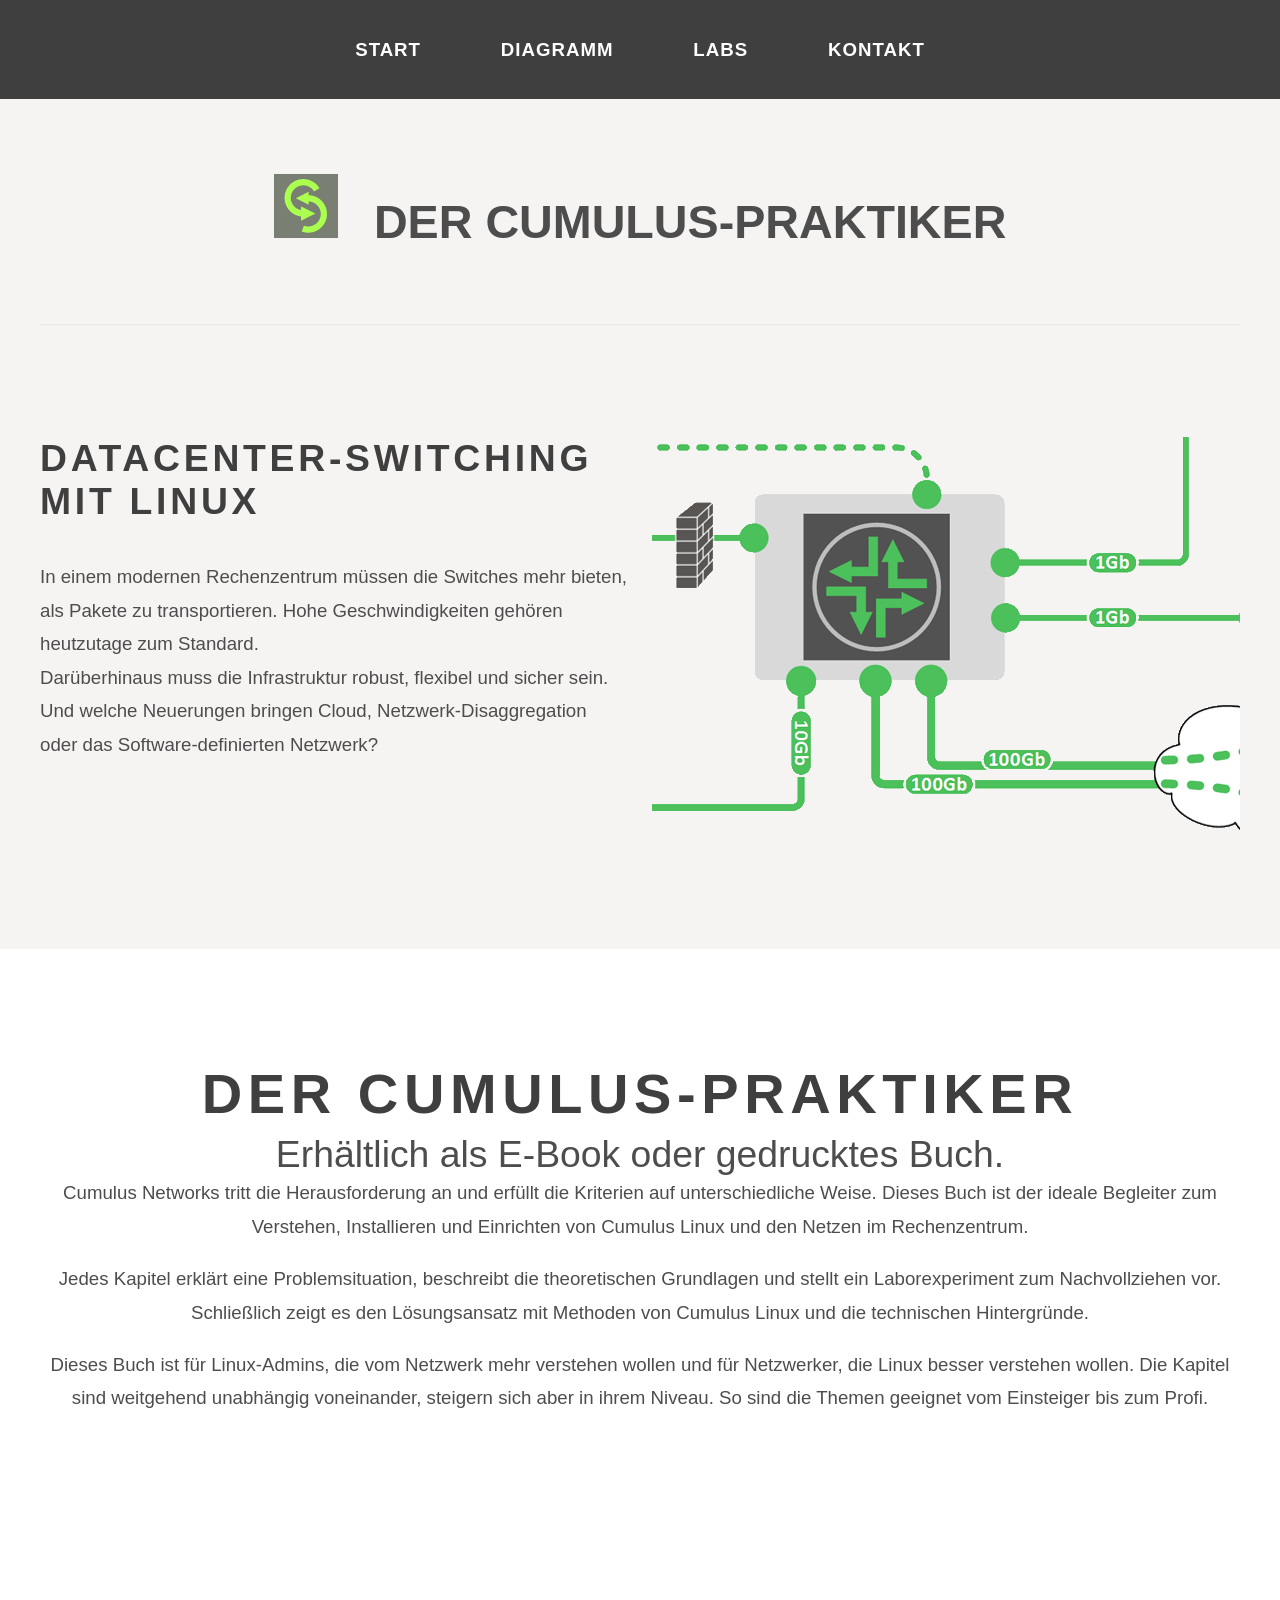
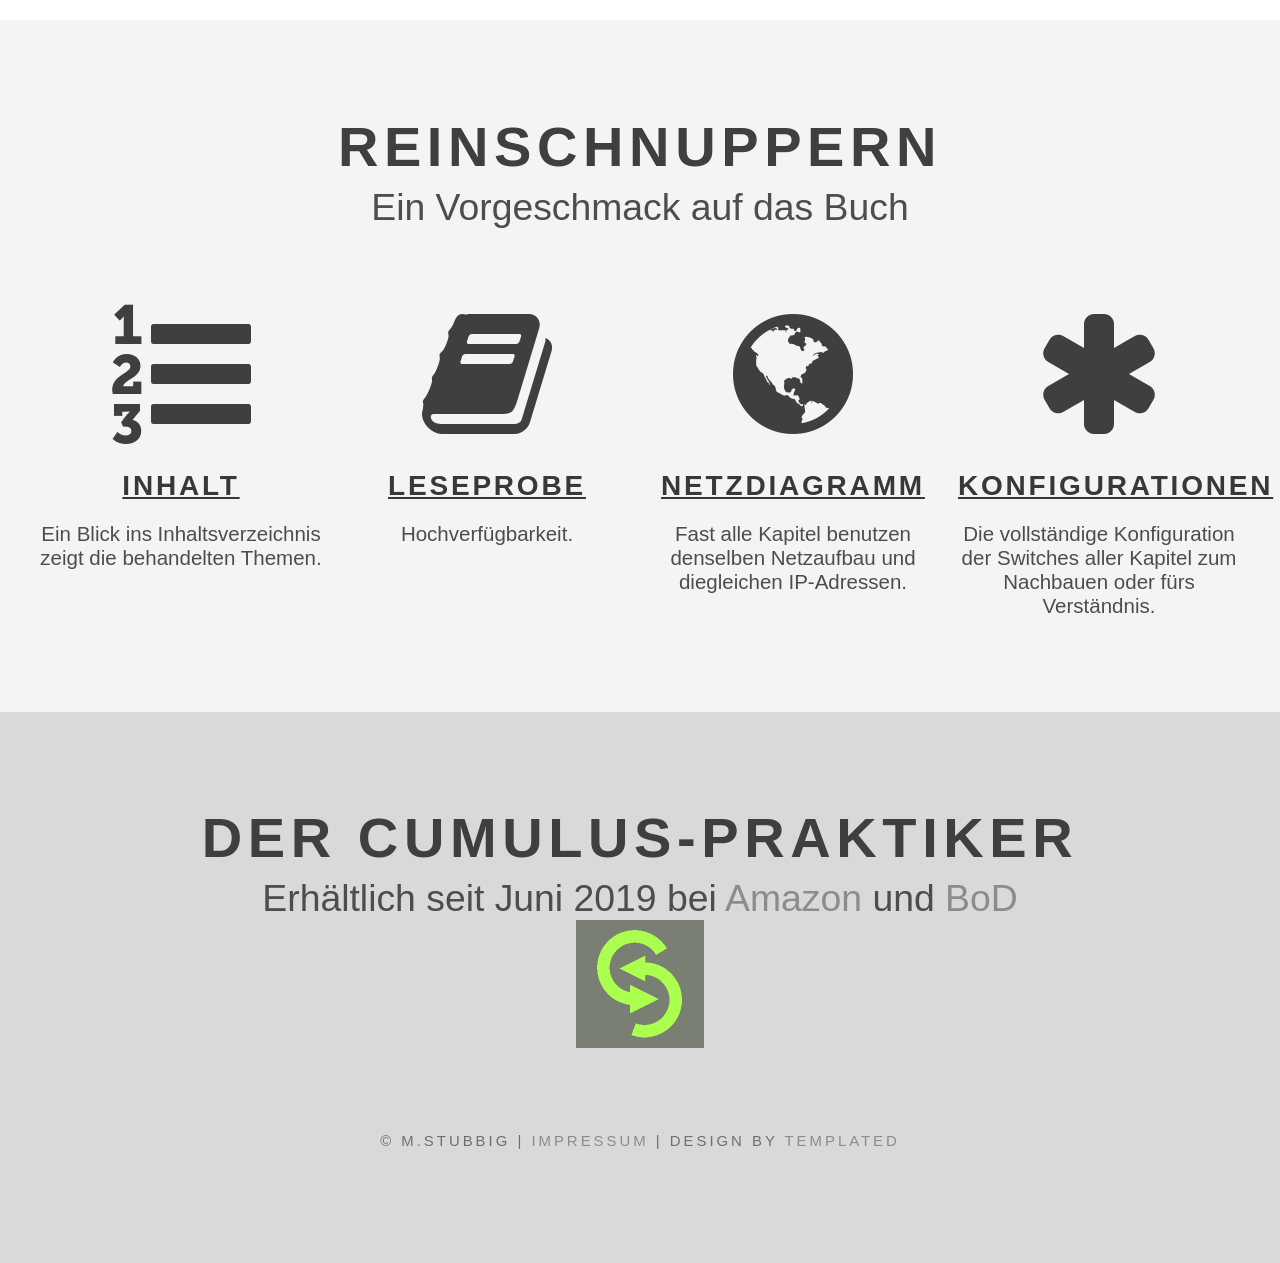
<file: index.html>
<!DOCTYPE html PUBLIC "-//W3C//DTD XHTML 1.0 Strict//EN" "http://www.w3.org/TR/xhtml1/DTD/xhtml1-strict.dtd">
<!--
Design by TEMPLATED
http://templated.co
Released for free under the Creative Commons Attribution License

Name       : TwoColours 
Description: A two-column, fixed-width design with dark color scheme.
Version    : 1.0
Released   : 20130811

-->
<html xmlns="http://www.w3.org/1999/xhtml">
	<head>
		<meta http-equiv="Content-Type" content="text/html; charset=utf-8" />
		<title>Der Cumulus-Praktiker</title>
		<meta name="keywords" content="" />
		<meta name="description" content="" />
		<link href="css/default.css" rel="stylesheet" type="text/css" media="all" />
		<link href="css/fonts.css" rel="stylesheet" type="text/css" media="all" />
	</head>

	<body>
		<div id="header">
			<div id="menu" class="container">
				<ul>
					<li class="current_page_item"><a href="#" accesskey="1" title="">Start</a></li>
					<li><a href="Netzdiagramm.png" title="Netzdiagramm">Diagramm</a></li>
					<li><a href="https://github.com/der-cumulus-praktiker/der-cumulus-praktiker.github.io/tree/master/Kapitel" title="">Labs</a></li>
					<li><a href="mailto:der.cumulus.praktiker@gmail.com" title="Kontakt">Kontakt</a></li>
				</ul>
			</div>
		</div>

		<div id="logo" class="container">
			<h1>
				<img src="images/logo_256.png" width="64" alt="Logo" />
				<span>Der Cumulus-Praktiker</span>
			</h1>
		</div>

		<div id="page" class="container">
			<div id="content">
				<div class="title">
					<h2>Datacenter-Switching mit Linux</h2>
				</div>
				<p>In einem modernen Rechenzentrum müssen die Switches mehr bieten, als Pakete zu transportieren. Hohe Geschwindigkeiten gehören heutzutage zum Standard.<br/>
				Darüberhinaus muss die Infrastruktur robust, flexibel und sicher sein. Und welche Neuerungen bringen Cloud, Netzwerk-Disaggregation oder das Software-definierten Netzwerk?</p>
			</div>

			<div id="sidebar">
				<img src="images/cover.png" alt="" />
			</div>
		</div>


		<div id="portfolio-wrapper">
			<div id="portfolio" class="container">
				<div class="major">
					<h2>Der Cumulus-Praktiker</h2>
					<span class="byline">Erh&auml;ltlich als E-Book oder gedrucktes Buch.</span>
					<p>Cumulus Networks tritt die Herausforderung an und erfüllt die Kriterien auf unterschiedliche Weise. Dieses Buch ist der ideale Begleiter zum Verstehen, Installieren und Einrichten von Cumulus Linux und den Netzen im Rechenzentrum.</p>

					<p>Jedes Kapitel erklärt eine Problemsituation, beschreibt die theoretischen Grundlagen und stellt ein Laborexperiment zum Nachvollziehen vor. Schließlich zeigt es den Lösungsansatz mit Methoden von Cumulus Linux und die technischen Hintergründe.</p>

					<p>Dieses Buch ist für Linux-Admins, die vom Netzwerk mehr verstehen wollen und für Netzwerker, die Linux besser verstehen wollen. Die Kapitel sind weitgehend unabhängig voneinander, steigern sich aber in ihrem Niveau. So sind die Themen geeignet vom Einsteiger bis zum Profi.</p>
				</div>
			</div>
		</div>


		<div id="featured-wrapper">
			<div id="featured" class="container">
				<div class="major">
					<h2>Reinschnuppern</h2>
					<span class="byline">Ein Vorgeschmack auf das Buch</span>
				</div>
				<div class="column1">
					<span class="icon icon-list-ol"></span>
					<div class="title">
						<h2><a href="Inhaltsverzeichnis.pdf">Inhalt</a></h2>
						<span class="byline">Ein Blick ins Inhaltsverzeichnis zeigt die behandelten Themen.</span>
					</div>
				</div>
				<div class="column2">
					<span class="icon icon-book"></span>
					<div class="title">
						<h2><a href="Leseprobe_8_linkagg.pdf">Leseprobe</a></h2>
						<span class="byline">Hochverf&uuml;gbarkeit.</span>
					</div>
				</div>
				<div class="column3">
					<span class="icon icon-globe"></span>
					<div class="title">
						<h2><a href="Netzdiagramm.pdf">Netzdiagramm</a></h2>
						<span class="byline">Fast alle Kapitel benutzen denselben Netzaufbau und diegleichen IP-Adressen.</span>
					</div>
				</div>
				<div class="column4">
					<span class="icon icon-asterisk"></span>
					<div class="title">
						<h2><a href="https://github.com/der-cumulus-praktiker/der-cumulus-praktiker.github.io/tree/master/Kapitel">Konfigurationen</a></h2>
						<span class="byline">Die vollst&auml;ndige Konfiguration der Switches aller Kapitel zum Nachbauen oder f&uuml;rs Verst&auml;ndnis.</span>
					</div>
				</div>
			</div>
		</div>


		<div id="copyright-wrapper">
			<div id="copyright" class="container">
				<div class="major">
					<h2>Der Cumulus-Praktiker</h2>
					<span class="byline">Erhältlich seit Juni 2019 bei <a href="https://www.amazon.de/Cumulus-Praktiker-Datacenter-Switching-mit-Linux/dp/373860491X/">Amazon</a> und <a href="https://www.bod.de/buchshop/der-cumulus-praktiker-markus-stubbig-9783738604917">BoD</a></span>
					<img src='images/logo_256.png' alt='circle' width='128px' />
				</div>
				<p>&copy; M.Stubbig | <a href="https://github.com/der-cumulus-praktiker/der-cumulus-praktiker.github.io/blob/master/Impressum.md">Impressum</a> | Design by <a href="http://templated.co" rel="nofollow">TEMPLATED</a></p>
			</div>
		</div>
	</body>
</html>
</file>
<file: css/default.css>
html, body {
	height: 100%;
}
	
body {
	margin: 0px;
	padding: 0px;
	background: #F6F4F3;
	font-family: Helvetica, sans-serif;
	font-size: 14pt;
	font-weight: 400;
	color: #4E4D4D;
}
	
h1, h2, h3 {
	margin: 0;
	padding: 0;
}
	
p, ol, ul {
	margin-top: 0;
}
	
ol, ul {
	padding: 0;
	list-style: none;
}
	
p {
	line-height: 180%;
}
	
a {
	color: #383838;
}
	
a:hover {
	text-decoration: none;
}
	
.container {
	width: 1200px;
	margin: 0px auto;
}

.image {
	display: inline-block;
}
	
.image img {
	display: block;
	width: 100%;
}
	
.image-full {
	display: block;
	width: 100%;
	margin: 0 0 0 0;
}
	
.image-left {
	float: left;
	margin: 0 2em 2em 0;
}
	
.image-centered {
	display: block;
	margin: 0 0 2em 0;
}
	
.image-centered img {
	margin: 0 auto;
	width: auto;
}

ul.contact {
	overflow:  hidden;
	margin: 0em 0 3em 0;
	padding-top: 1em;
	text-align: center;
}
	
ul.contact li {
	display: inline-block;
	padding: 0em 0.30em;
	font-size: 1em;
}
	
ul.contact li span {
	display: none;
	margin: 0;
	padding: 0;
}
	
ul.contact li a {
	color: #FFF;
}
	
ul.contact li a:before {
	display: inline-block;
	background: #3f3f3f;
	width: 40px;
	height: 40px;
	line-height: 40px;
	border-radius: 20px;
	text-align: center;
	color: #FFFFFF;
}

.major {
	overflow: hidden;
	margin-bottom: 4em;
	text-align: center;
}
	
.major h2 {
	letter-spacing: 0.10em;
	text-transform: uppercase;
	font-size: 3em;
	font-weight: 700;
	color: #3f3f3f;
}

.major .byline {
	display: block;
	padding-top: 0.2em;
	font-weight: 300;
	font-size: 2em;
}

.title {
	text-align: center;
}
	
.title h2 {
	letter-spacing: 0.10em;
	text-transform: uppercase;
	font-weight: 700;
	color: #3f3f3f;
}

.title .byline {
	display: block;
	padding-top: 1em;
	font-weight: 300;
	font-size: 1.1em;
}

.button {
	display: inline-block;
	margin: 1em 0em;
	padding: 1em 3em 1em 3em;
	background: #3f3f3f;
	letter-spacing: 0.20em;
	text-decoration: none;
	text-align: center;
	text-transform: uppercase;
	font-weight: 400;
	font-size: 0.90em;
	color: #FFF;
}
	
#header {
	background: #3f3f3f;
}

#logo {
	padding: 4em 0em;
	text-transform: uppercase;
}

#logo h1 {
	text-align: center;
	font-weight: 900;
	font-size: 2.5em;
}
	
#logo span {
	padding: 0em 0em 0em 0.5em;
}
	
#logo a {
	color: #3f3f3f;
}

#menu ul {
	margin: 0;
	padding: 20px 0px 20px 0px;
	list-style: none;
	line-height: normal;
	text-align: center;
}
	
#menu li {
	display: inline-block;
}
	
#menu a {
	display: block;
	padding: 1em 2em;
	letter-spacing: 1px;
	text-decoration: none;
	text-transform: uppercase;
	font-size: 1em;
	font-weight: 700;
	color: #FFF;
}
	
#page {
	overflow: hidden;
	padding: 6em 0em;
	border-top: 1px solid #E5E5E5;
}

#content {
	float: left;
	width: 588px;
}
	
#content .title {
	padding-bottom: 2em;
	text-align: left;
}
	
#content h2 {
	font-size: 2em;
}
	
#content .byline {
	padding-top: 0;
	font-size: 1.5em;
}

#sidebar {
	float: right;
	width: 588px;
}

#copyright-wrapper {
	background: #d9d9d9;
}

#copyright {
	overflow: hidden;
	padding: 5em 0em;
}
	
#copyright p {
	letter-spacing: 0.20em;
	text-align: center;
	text-transform: uppercase;
	font-size: 0.80em;
	color: #6F6F6F;
}
	
#copyright a {
	text-decoration: none;
	color: #8C8C8C;
}

#featured-wrapper {
	overflow: hidden;
	padding: 5em 0em;
}
	
#featured h2 {
	text-align: center;
}

#featured .icon {
	position: relative;
	display: block;
	margin: 0px auto 20px auto;
	line-height:  normal;
	font-size: 6em;
	text-align: center;
	color: #3f3f3f;
}

	.column1,
	.column2,
	.column3,
	.column4
	{
		width: 282px;
	}
	
	.column1,
	.column2
	{
		float: left;
		margin-right: 24px;
	}
	
.column3 {
	float: left;
}
	
.column4 {
	float: right;
}

#portfolio-wrapper {
	padding: 6em 0em;
	background: #FFF;
}
	
#portfolio {
	overflow: hidden;
	text-align: center;
}
	
#portfolio img {
	margin: 0;
	padding: 0;
}
	
#portfolio .box {
	padding: 30px;
	background: #FFF;
	border-bottom: 2px solid #7C7C7C;
	border-right: 1px solid #DADADA;
	border-left: 1px solid #DADADA;
}
</file>
<file: css/fonts.css>
@charset 'UTF-8';

@font-face
{
	font-family: 'FontAwesome';
	src: url('https://maxcdn.bootstrapcdn.com/font-awesome/4.7.0/fonts/fontawesome-webfont.eot?v=3.0.1');
	src: url('https://maxcdn.bootstrapcdn.com/font-awesome/4.7.0/fonts/fontawesome-webfont.eot?#iefix&v=3.0.1') format('embedded-opentype'),
	     url('https://maxcdn.bootstrapcdn.com/font-awesome/4.7.0/fonts/fontawesome-webfont.woff?v=3.0.1') format('woff'),
	     url('https://maxcdn.bootstrapcdn.com/font-awesome/4.7.0/fonts/fontawesome-webfont.ttf?v=3.0.1') format('truetype'),
	     url('https://maxcdn.bootstrapcdn.com/font-awesome/4.7.0/fonts/fontawesome-webfont.svg#FontAwesome') format('svg');
	font-weight: normal;
	font-style: normal;
}

@font-face
{
	font-family: 'Font-Awesome-Social';
	src: url('https://github.com/rymohr/more-font-awesome-rails/raw/master/vendor/assets/fonts/fontawesome-social-webfont.eot');
	src: url('https://github.com/rymohr/more-font-awesome-rails/raw/master/vendor/assets/fonts/fontawesome-social-webfont.eot?#iefix') format('embedded-opentype'),
	     url('https://github.com/rymohr/more-font-awesome-rails/raw/master/vendor/assets/fonts/fontawesome-social-webfont.woff') format('woff'),
		 url('https://github.com/rymohr/more-font-awesome-rails/raw/master/vendor/assets/fonts/fontawesome-social-webfont.ttf') format('truetype'),
		 url('https://github.com/rymohr/more-font-awesome-rails/raw/master/vendor/assets/fonts/fontawesome-social-webfont.svg#Font-Awesome-More') format('svg');
	font-weight: normal;
	font-style: normal;
}

/*********************************************************************************/
/* Icons                                                                         */
/*********************************************************************************/

	/*
		Powered by:
		
		Font Awesome (http://fortawesome.github.com/Font-Awesome/)
		Font Awesome More (http://gregoryloucas.github.com/Font-Awesome-More/)
	*/

	.icon
	{
		text-decoration: none;
	}

		.icon:before
		{
			font-size: 1.25em;
			text-decoration: none;
			font-family: FontAwesome;
			font-weight: normal;
			font-style: normal;
			-webkit-text-rendering: optimizeLegibility;
			-moz-text-rendering: optimizeLegibility;
			-ms-text-rendering: optimizeLegibility;
			-o-text-rendering: optimizeLegibility;
			text-rendering: optimizeLegibility;
			-webkit-font-smoothing: antialiased;
			-moz-font-smoothing: antialiased;
			-ms-font-smoothing: antialiased;
			-o-font-smoothing: antialiased;
			font-smoothing: antialiased;
			-webkit-font-feature-settings: "liga" 1, "dlig" 1;
			-moz-font-feature-settings: "liga=1, dlig=1";
			-ms-font-feature-settings: "liga" 1, "dlig" 1;
			-o-font-feature-settings: "liga" 1, "dlig" 1;
			font-feature-settings: "liga" 1, "dlig" 1;
		}

		.icon-glass:before                { content: "\f000"; }
		.icon-music:before                { content: "\f001"; }
		.icon-search:before               { content: "\f002"; }
		.icon-envelope:before             { content: "\f003"; }
		.icon-heart:before                { content: "\f004"; }
		.icon-star:before                 { content: "\f005"; }
		.icon-star-empty:before           { content: "\f006"; }
		.icon-user:before                 { content: "\f007"; }
		.icon-film:before                 { content: "\f008"; }
		.icon-th-large:before             { content: "\f009"; }
		.icon-th:before                   { content: "\f00a"; }
		.icon-th-list:before              { content: "\f00b"; }
		.icon-ok:before                   { content: "\f00c"; }
		.icon-remove:before               { content: "\f00d"; }
		.icon-zoom-in:before              { content: "\f00e"; }

		.icon-zoom-out:before             { content: "\f010"; }
		.icon-off:before                  { content: "\f011"; }
		.icon-signal:before               { content: "\f012"; }
		.icon-cog:before                  { content: "\f013"; }
		.icon-trash:before                { content: "\f014"; }
		.icon-home:before                 { content: "\f015"; }
		.icon-file:before                 { content: "\f016"; }
		.icon-time:before                 { content: "\f017"; }
		.icon-road:before                 { content: "\f018"; }
		.icon-download-alt:before         { content: "\f019"; }
		.icon-download:before             { content: "\f01a"; }
		.icon-upload:before               { content: "\f01b"; }
		.icon-inbox:before                { content: "\f01c"; }
		.icon-play-circle:before          { content: "\f01d"; }
		.icon-repeat:before               { content: "\f01e"; }

		/* \f020 doesn't work in Safari. all shifted one down */
		.icon-refresh:before              { content: "\f021"; }
		.icon-list-alt:before             { content: "\f022"; }
		.icon-lock:before                 { content: "\f023"; }
		.icon-flag:before                 { content: "\f024"; }
		.icon-headphones:before           { content: "\f025"; }
		.icon-volume-off:before           { content: "\f026"; }
		.icon-volume-down:before          { content: "\f027"; }
		.icon-volume-up:before            { content: "\f028"; }
		.icon-qrcode:before               { content: "\f029"; }
		.icon-barcode:before              { content: "\f02a"; }
		.icon-tag:before                  { content: "\f02b"; }
		.icon-tags:before                 { content: "\f02c"; }
		.icon-book:before                 { content: "\f02d"; }
		.icon-bookmark:before             { content: "\f02e"; }
		.icon-print:before                { content: "\f02f"; }

		.icon-camera:before               { content: "\f030"; }
		.icon-font:before                 { content: "\f031"; }
		.icon-bold:before                 { content: "\f032"; }
		.icon-italic:before               { content: "\f033"; }
		.icon-text-height:before          { content: "\f034"; }
		.icon-text-width:before           { content: "\f035"; }
		.icon-align-left:before           { content: "\f036"; }
		.icon-align-center:before         { content: "\f037"; }
		.icon-align-right:before          { content: "\f038"; }
		.icon-align-justify:before        { content: "\f039"; }
		.icon-list:before                 { content: "\f03a"; }
		.icon-indent-left:before          { content: "\f03b"; }
		.icon-indent-right:before         { content: "\f03c"; }
		.icon-facetime-video:before       { content: "\f03d"; }
		.icon-picture:before              { content: "\f03e"; }

		.icon-pencil:before               { content: "\f040"; }
		.icon-map-marker:before           { content: "\f041"; }
		.icon-adjust:before               { content: "\f042"; }
		.icon-tint:before                 { content: "\f043"; }
		.icon-edit:before                 { content: "\f044"; }
		.icon-share:before                { content: "\f045"; }
		.icon-check:before                { content: "\f046"; }
		.icon-move:before                 { content: "\f047"; }
		.icon-step-backward:before        { content: "\f048"; }
		.icon-fast-backward:before        { content: "\f049"; }
		.icon-backward:before             { content: "\f04a"; }
		.icon-play:before                 { content: "\f04b"; }
		.icon-pause:before                { content: "\f04c"; }
		.icon-stop:before                 { content: "\f04d"; }
		.icon-forward:before              { content: "\f04e"; }

		.icon-fast-forward:before         { content: "\f050"; }
		.icon-step-forward:before         { content: "\f051"; }
		.icon-eject:before                { content: "\f052"; }
		.icon-chevron-left:before         { content: "\f053"; }
		.icon-chevron-right:before        { content: "\f054"; }
		.icon-plus-sign:before            { content: "\f055"; }
		.icon-minus-sign:before           { content: "\f056"; }
		.icon-remove-sign:before          { content: "\f057"; }
		.icon-ok-sign:before              { content: "\f058"; }
		.icon-question-sign:before        { content: "\f059"; }
		.icon-info-sign:before            { content: "\f05a"; }
		.icon-screenshot:before           { content: "\f05b"; }
		.icon-remove-circle:before        { content: "\f05c"; }
		.icon-ok-circle:before            { content: "\f05d"; }
		.icon-ban-circle:before           { content: "\f05e"; }

		.icon-arrow-left:before           { content: "\f060"; }
		.icon-arrow-right:before          { content: "\f061"; }
		.icon-arrow-up:before             { content: "\f062"; }
		.icon-arrow-down:before           { content: "\f063"; }
		.icon-share-alt:before            { content: "\f064"; }
		.icon-resize-full:before          { content: "\f065"; }
		.icon-resize-small:before         { content: "\f066"; }
		.icon-plus:before                 { content: "\f067"; }
		.icon-minus:before                { content: "\f068"; }
		.icon-asterisk:before             { content: "\f069"; }
		.icon-exclamation-sign:before     { content: "\f06a"; }
		.icon-gift:before                 { content: "\f06b"; }
		.icon-leaf:before                 { content: "\f06c"; }
		.icon-fire:before                 { content: "\f06d"; }
		.icon-eye-open:before             { content: "\f06e"; }

		.icon-eye-close:before            { content: "\f070"; }
		.icon-warning-sign:before         { content: "\f071"; }
		.icon-plane:before                { content: "\f072"; }
		.icon-calendar:before             { content: "\f073"; }
		.icon-random:before               { content: "\f074"; }
		.icon-comment:before              { content: "\f075"; }
		.icon-magnet:before               { content: "\f076"; }
		.icon-chevron-up:before           { content: "\f077"; }
		.icon-chevron-down:before         { content: "\f078"; }
		.icon-retweet:before              { content: "\f079"; }
		.icon-shopping-cart:before        { content: "\f07a"; }
		.icon-folder-close:before         { content: "\f07b"; }
		.icon-folder-open:before          { content: "\f07c"; }
		.icon-resize-vertical:before      { content: "\f07d"; }
		.icon-resize-horizontal:before    { content: "\f07e"; }

		.icon-bar-chart:before            { content: "\f080"; }
		.icon-twitter-sign:before         { content: "\f081"; }
		.icon-facebook-sign:before        { content: "\f082"; }
		.icon-camera-retro:before         { content: "\f083"; }
		.icon-key:before                  { content: "\f084"; }
		.icon-cogs:before                 { content: "\f085"; }
		.icon-comments:before             { content: "\f086"; }
		.icon-thumbs-up:before            { content: "\f087"; }
		.icon-thumbs-down:before          { content: "\f088"; }
		.icon-star-half:before            { content: "\f089"; }
		.icon-heart-empty:before          { content: "\f08a"; }
		.icon-signout:before              { content: "\f08b"; }
		.icon-linkedin-sign:before        { content: "\f08c"; }
		.icon-pushpin:before              { content: "\f08d"; }
		.icon-external-link:before        { content: "\f08e"; }

		.icon-signin:before               { content: "\f090"; }
		.icon-trophy:before               { content: "\f091"; }
		.icon-github-sign:before          { content: "\f092"; }
		.icon-upload-alt:before           { content: "\f093"; }
		.icon-lemon:before                { content: "\f094"; }
		.icon-phone:before                { content: "\f095"; }
		.icon-check-empty:before          { content: "\f096"; }
		.icon-bookmark-empty:before       { content: "\f097"; }
		.icon-phone-sign:before           { content: "\f098"; }
		.icon-twitter:before              { content: "\f099"; }
		.icon-facebook:before             { content: "\f09a"; }
		.icon-github:before               { content: "\f09b"; }
		.icon-unlock:before               { content: "\f09c"; }
		.icon-credit-card:before          { content: "\f09d"; }
		.icon-rss:before                  { content: "\f09e"; }

		.icon-hdd:before                  { content: "\f0a0"; }
		.icon-bullhorn:before             { content: "\f0a1"; }
		.icon-bell:before                 { content: "\f0a2"; }
		.icon-certificate:before          { content: "\f0a3"; }
		.icon-hand-right:before           { content: "\f0a4"; }
		.icon-hand-left:before            { content: "\f0a5"; }
		.icon-hand-up:before              { content: "\f0a6"; }
		.icon-hand-down:before            { content: "\f0a7"; }
		.icon-circle-arrow-left:before    { content: "\f0a8"; }
		.icon-circle-arrow-right:before   { content: "\f0a9"; }
		.icon-circle-arrow-up:before      { content: "\f0aa"; }
		.icon-circle-arrow-down:before    { content: "\f0ab"; }
		.icon-globe:before                { content: "\f0ac"; }
		.icon-wrench:before               { content: "\f0ad"; }
		.icon-tasks:before                { content: "\f0ae"; }

		.icon-filter:before               { content: "\f0b0"; }
		.icon-briefcase:before            { content: "\f0b1"; }
		.icon-fullscreen:before           { content: "\f0b2"; }

		.icon-group:before                { content: "\f0c0"; }
		.icon-link:before                 { content: "\f0c1"; }
		.icon-cloud:before                { content: "\f0c2"; }
		.icon-beaker:before               { content: "\f0c3"; }
		.icon-cut:before                  { content: "\f0c4"; }
		.icon-copy:before                 { content: "\f0c5"; }
		.icon-paper-clip:before           { content: "\f0c6"; }
		.icon-save:before                 { content: "\f0c7"; }
		.icon-sign-blank:before           { content: "\f0c8"; }
		.icon-reorder:before              { content: "\f0c9"; }
		.icon-list-ul:before              { content: "\f0ca"; }
		.icon-list-ol:before              { content: "\f0cb"; }
		.icon-strikethrough:before        { content: "\f0cc"; }
		.icon-underline:before            { content: "\f0cd"; }
		.icon-table:before                { content: "\f0ce"; }

		.icon-magic:before                { content: "\f0d0"; }
		.icon-truck:before                { content: "\f0d1"; }
		.icon-pinterest:before            { content: "\f0d2"; }
		.icon-pinterest-sign:before       { content: "\f0d3"; }
		.icon-google-plus-sign:before     { content: "\f0d4"; }
		.icon-google-plus:before          { content: "\f0d5"; }
		.icon-money:before                { content: "\f0d6"; }
		.icon-caret-down:before           { content: "\f0d7"; }
		.icon-caret-up:before             { content: "\f0d8"; }
		.icon-caret-left:before           { content: "\f0d9"; }
		.icon-caret-right:before          { content: "\f0da"; }
		.icon-columns:before              { content: "\f0db"; }
		.icon-sort:before                 { content: "\f0dc"; }
		.icon-sort-down:before            { content: "\f0dd"; }
		.icon-sort-up:before              { content: "\f0de"; }

		.icon-envelope-alt:before         { content: "\f0e0"; }
		.icon-linkedin:before             { content: "\f0e1"; }
		.icon-undo:before                 { content: "\f0e2"; }
		.icon-legal:before                { content: "\f0e3"; }
		.icon-dashboard:before            { content: "\f0e4"; }
		.icon-comment-alt:before          { content: "\f0e5"; }
		.icon-comments-alt:before         { content: "\f0e6"; }
		.icon-bolt:before                 { content: "\f0e7"; }
		.icon-sitemap:before              { content: "\f0e8"; }
		.icon-umbrella:before             { content: "\f0e9"; }
		.icon-paste:before                { content: "\f0ea"; }
		.icon-lightbulb:before            { content: "\f0eb"; }
		.icon-exchange:before             { content: "\f0ec"; }
		.icon-cloud-download:before       { content: "\f0ed"; }
		.icon-cloud-upload:before         { content: "\f0ee"; }

		.icon-user-md:before              { content: "\f0f0"; }
		.icon-stethoscope:before          { content: "\f0f1"; }
		.icon-suitcase:before             { content: "\f0f2"; }
		.icon-bell-alt:before             { content: "\f0f3"; }
		.icon-coffee:before               { content: "\f0f4"; }
		.icon-food:before                 { content: "\f0f5"; }
		.icon-file-alt:before             { content: "\f0f6"; }
		.icon-building:before             { content: "\f0f7"; }
		.icon-hospital:before             { content: "\f0f8"; }
		.icon-ambulance:before            { content: "\f0f9"; }
		.icon-medkit:before               { content: "\f0fa"; }
		.icon-fighter-jet:before          { content: "\f0fb"; }
		.icon-beer:before                 { content: "\f0fc"; }
		.icon-h-sign:before               { content: "\f0fd"; }
		.icon-plus-sign-alt:before        { content: "\f0fe"; }

		.icon-double-angle-left:before    { content: "\f100"; }
		.icon-double-angle-right:before   { content: "\f101"; }
		.icon-double-angle-up:before      { content: "\f102"; }
		.icon-double-angle-down:before    { content: "\f103"; }
		.icon-angle-left:before           { content: "\f104"; }
		.icon-angle-right:before          { content: "\f105"; }
		.icon-angle-up:before             { content: "\f106"; }
		.icon-angle-down:before           { content: "\f107"; }
		.icon-desktop:before              { content: "\f108"; }
		.icon-laptop:before               { content: "\f109"; }
		.icon-tablet:before               { content: "\f10a"; }
		.icon-mobile-phone:before         { content: "\f10b"; }
		.icon-circle-blank:before         { content: "\f10c"; }
		.icon-quote-left:before           { content: "\f10d"; }
		.icon-quote-right:before          { content: "\f10e"; }

		.icon-spinner:before              { content: "\f110"; }
		.icon-circle:before               { content: "\f111"; }
		.icon-reply:before                { content: "\f112"; }
		.icon-github-alt:before           { content: "\f113"; }
		.icon-folder-close-alt:before     { content: "\f114"; }
		.icon-folder-open-alt:before      { content: "\f115"; }

		.icon-blogger-sign:before,.icon-blogger:before,.icon-delicious:before,.icon-dribbble-sign:before,.icon-dribbble:before,.icon-dropbox:before,.icon-drupal:before,.icon-evernote-sign:before,.icon-evernote:before,.icon-flickr-sign:before,.icon-flickr:before,.icon-forrst-sign:before,.icon-forrst:before,.icon-foursquare-sign:before,.icon-foursquare:before,.icon-git-fork:before,.icon-hacker-news:before,.icon-instagram:before,.icon-lastfm-sign:before,.icon-lastfm:before,.icon-paypal:before,.icon-picasa-sign:before,.icon-picasa:before,.icon-reddit:before,.icon-share-this-sign:before,.icon-share-this:before,.icon-skype:before,.icon-soundcloud:before,.icon-spotify:before,.icon-stack-overflow:before,.icon-tumblr-sign:before,.icon-tumblr:before,.icon-vimeo-sign:before,.icon-vimeo:before,.icon-wordpress-sign:before,.icon-wordpress:before,.icon-yelp-sign:before,.icon-yelp:before,.icon-youtube-sign:before,.icon-youtube:before              {font-family:'Font-Awesome-Social'; }

		.icon-dropbox:before              { content: "\f300"; }
		.icon-drupal:before               { content: "\f301"; }
		.icon-git-fork:before             { content: "\f302"; }
		.icon-instagram:before            { content: "\f303"; }
		.icon-share-this-sign:before      { content: "\f304"; }
		.icon-share-this:before           { content: "\f305"; }
		.icon-foursquare-sign:before      { content: "\f306"; }
		.icon-foursquare:before           { content: "\f307"; }
		.icon-hacker-news:before          { content: "\f308"; }
		.icon-skype:before                { content: "\f309"; }
		.icon-spotify:before              { content: "\f30a"; }
		.icon-soundcloud:before           { content: "\f30b"; }
		.icon-paypal:before               { content: "\f30c"; }
		.icon-youtube-sign:before         { content: "\f30d"; }
		.icon-youtube:before              { content: "\f30e"; }
		.icon-reddit:before               { content: "\f30f"; }
		.icon-blogger-sign:before         { content: "\f310"; }
		.icon-blogger:before              { content: "\f311"; }
		.icon-dribbble-sign:before        { content: "\f312"; }
		.icon-dribbble:before             { content: "\f313"; }
		.icon-evernote-sign:before        { content: "\f314"; }
		.icon-evernote:before             { content: "\f315"; }
		.icon-flickr-sign:before          { content: "\f316"; }
		.icon-flickr:before               { content: "\f317"; }
		.icon-forrst-sign:before          { content: "\f318"; }
		.icon-forrst:before               { content: "\f319"; }
		.icon-delicious:before            { content: "\f31a"; }
		.icon-lastfm-sign:before          { content: "\f31b"; }
		.icon-lastfm:before               { content: "\f31c"; }
		.icon-picasa-sign:before          { content: "\f31d"; }
		.icon-picasa:before               { content: "\f31e"; }
		.icon-stack-overflow:before       { content: "\f320"; }
		.icon-tumblr-sign:before          { content: "\f321"; }
		.icon-tumblr:before               { content: "\f322"; }
		.icon-vimeo-sign:before           { content: "\f323"; }
		.icon-vimeo:before                { content: "\f324"; }
		.icon-wordpress-sign:before       { content: "\f325"; }
		.icon-wordpress:before            { content: "\f326"; }
		.icon-yelp-sign:before            { content: "\f327"; }
		.icon-yelp:before                 { content: "\f328"; }
		.icon-cloud-upload:before		  { content: "\f0ee"; }
		.icon-cloud-download:before		  { content: "\f0ed"; }
</file>
